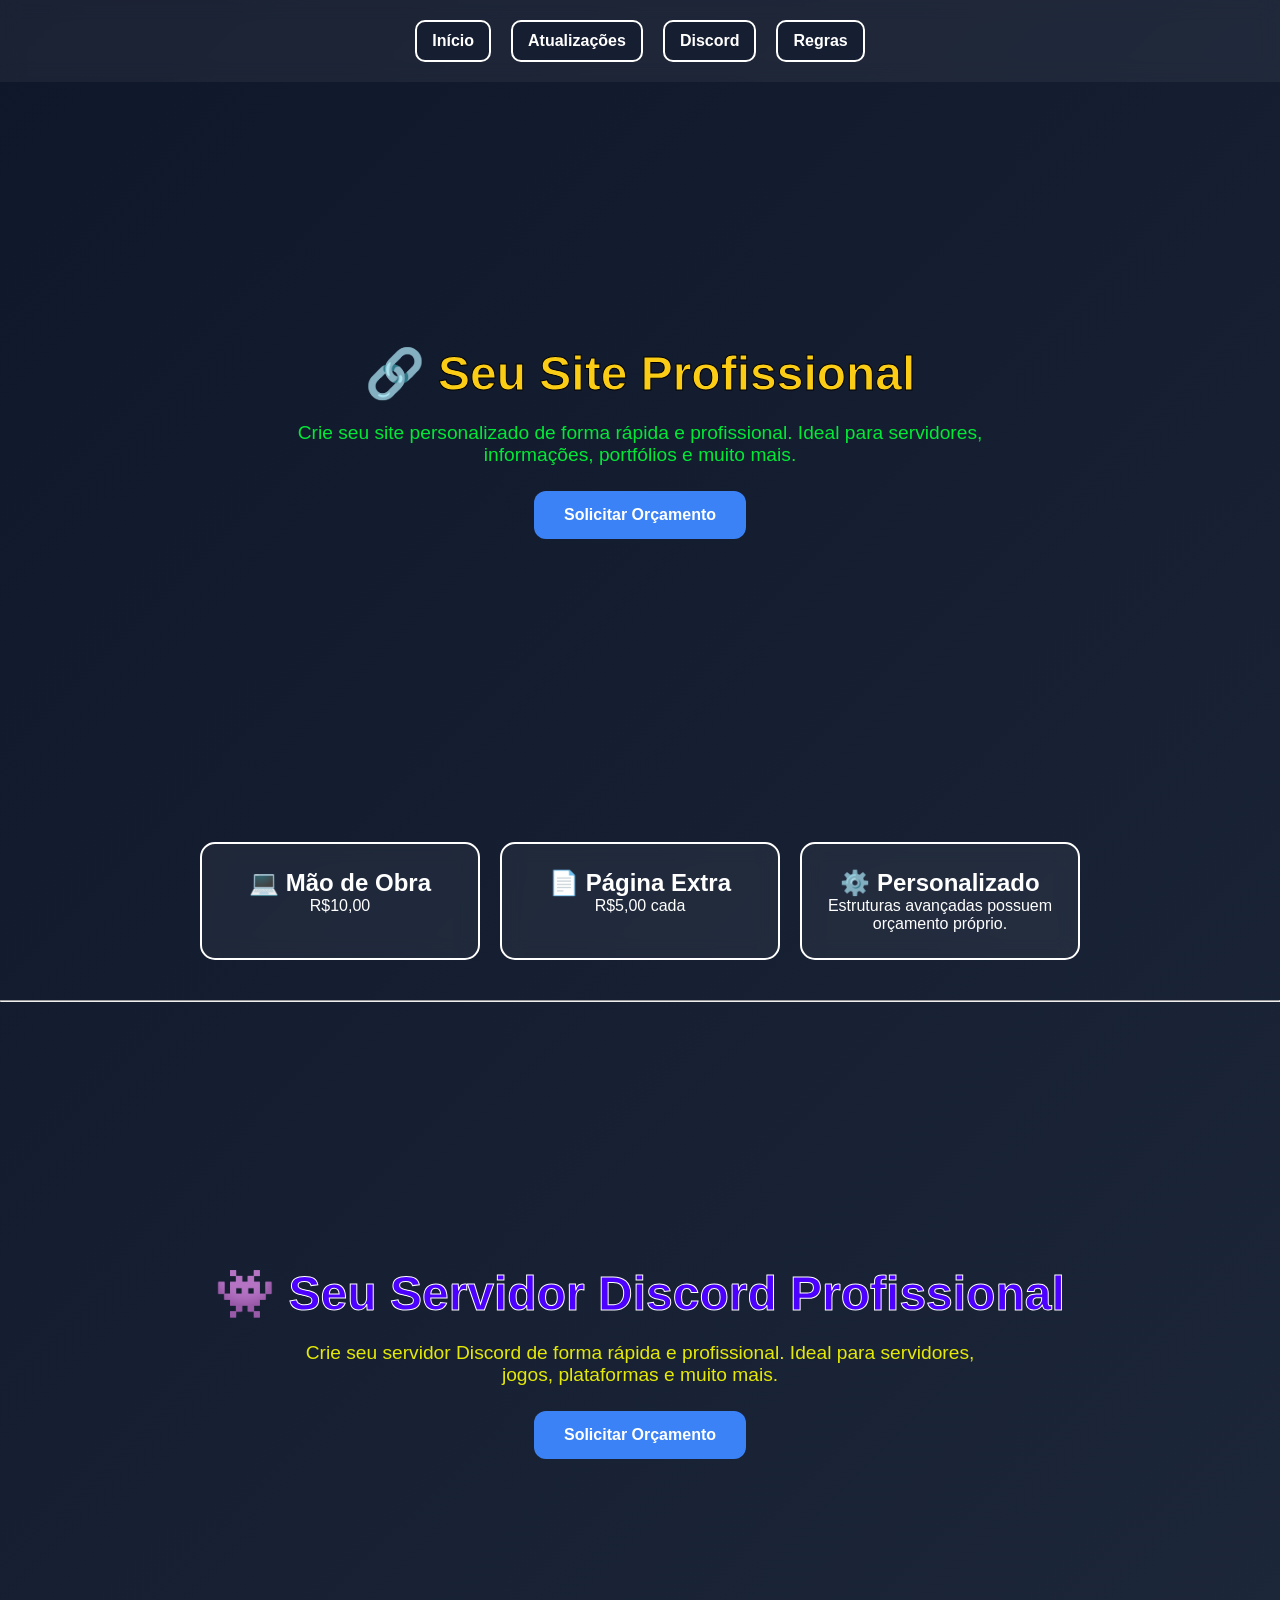
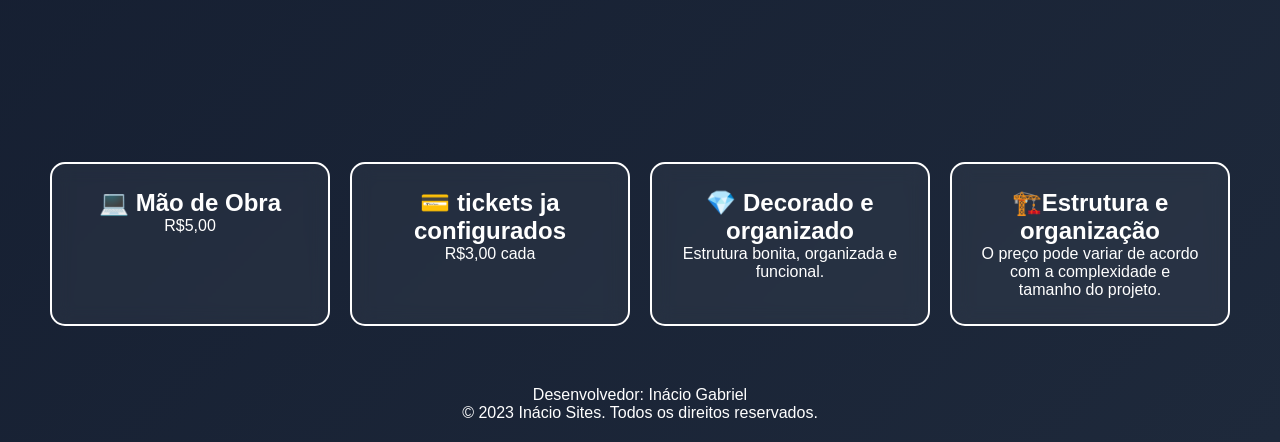
<file: index.html>
<!DOCTYPE html>
<html lang="pt-BR">
<head>
<meta charset="UTF-8">
<meta name="viewport" content="width=device-width, initial-scale=1.0">
<title>Menu</title>
<link rel="stylesheet" href="menu.css">
</head>
<body>

<nav>
<a class="link" href="index.html">Início</a>
<a class="link" href="atualizações.html">Atualizações</a>
<a class="link" href="discord.html">Discord</a>
<a class="link" href="regras.html">Regras</a>
</nav>

<section class="hero">
<h1 class="title1">🔗 Seu Site Profissional</h1>

<p class="descrição1">
Crie seu site personalizado de forma rápida e profissional.
Ideal para servidores, informações, portfólios e muito mais.
</p>

<a class="btn" href="discord.html">Solicitar Orçamento</a>
</section>
<section class="cards">

<div class="card">
<h2>💻 Mão de Obra</h2>
<p>R$10,00</p>
</div>

<div class="card">
<h2>📄 Página Extra</h2>
<p>R$5,00 cada</p>
</div>

<div class="card">
<h2>⚙️ Personalizado</h2>
<p>Estruturas avançadas possuem orçamento próprio.</p>
</div>
</section>
<hr>
<section class="hero">
<h1 class="title2">👾 Seu Servidor Discord Profissional</h1>

<p class="descrição2">
Crie seu servidor Discord de forma rápida e profissional.
Ideal para servidores, jogos, plataformas e muito mais.
</p>

<a class="btn" href="discord.html">Solicitar Orçamento</a>
</section>

<section class="cards">

<div class="card">
<h2>💻 Mão de Obra</h2>
<p>R$5,00</p>
</div>

<div class="card">
<h2>💳 tickets ja configurados</h2>
<p>R$3,00 cada</p>
</div>

<div class="card">
<h2>💎 Decorado e organizado</h2>
<p>Estrutura bonita, organizada e funcional.</p>
</div>

<div class="card">
<h2> 🏗️Estrutura e organização</h2>
<p>O preço pode variar de acordo com a complexidade e tamanho do projeto.</p>
</div>

</section>
<script src='https://cdn.jotfor.ms/agent/embedjs/019a5f05cac97dcebeca01957d6aa2e79525/embed.js'>
</script>
<footer>
</p>Desenvolvedor: Inácio Gabriel</p>
<p>© 2023 Inácio Sites. Todos os direitos reservados.</p>
</footer>

</body>
</html>
</file>
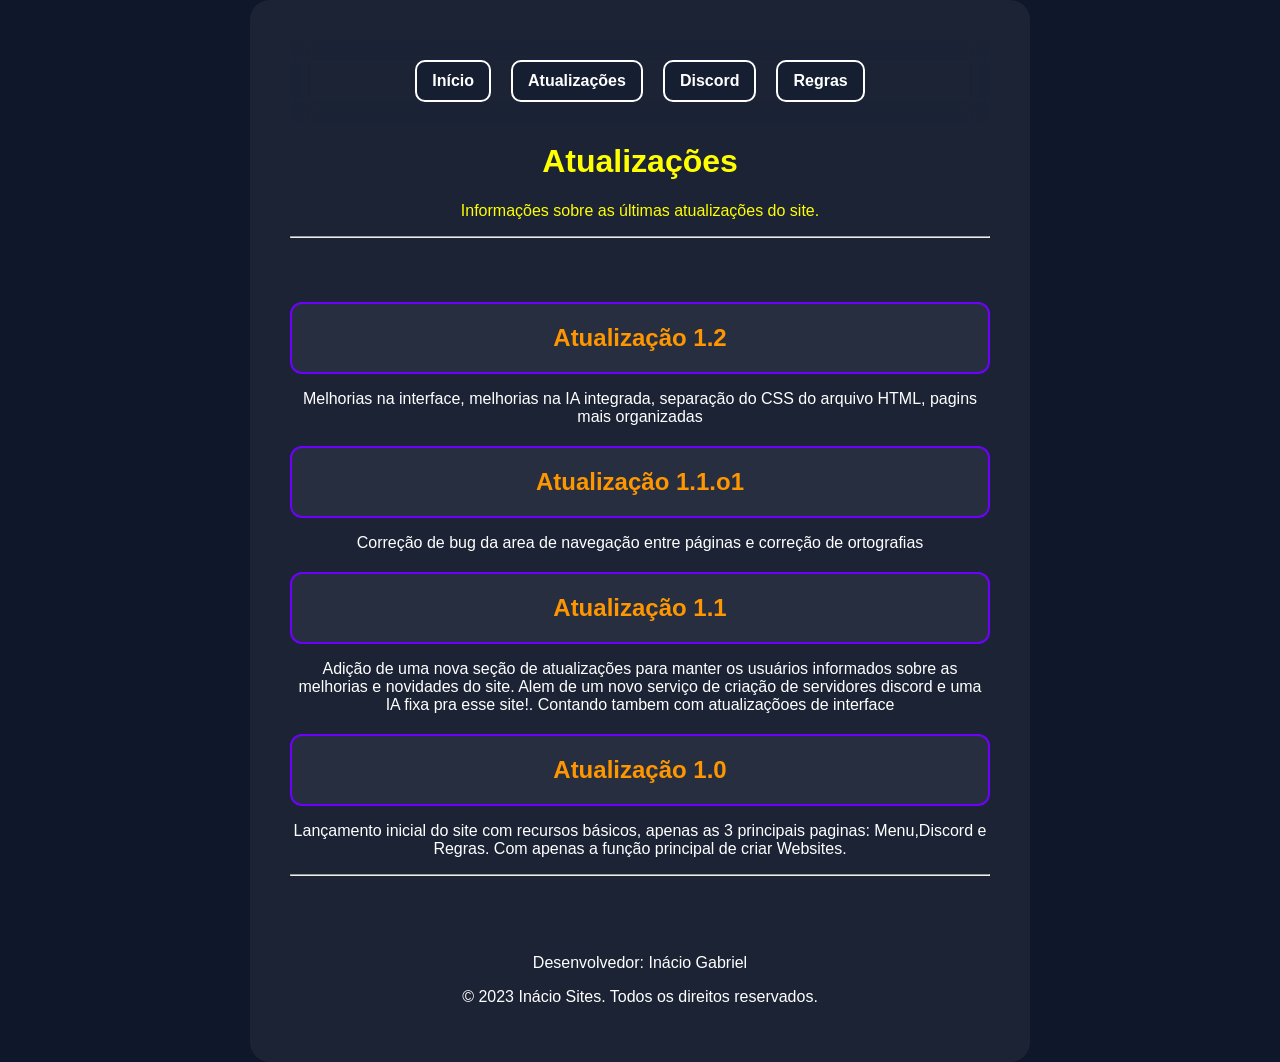
<file: atualizações.html>
<!DOCTYPE html>
<html lang="en">
<head>
    <meta charset="UTF-8">
    <meta name="viewport" content="width=device-width, initial-scale=1.0">
    <link rel="stylesheet" href="atualizacao.css">
    <title>Atualizações</title>
</head>
<body>
    <div class="box">
    <nav>
        <a class="link" href="index.html">Início</a>
        <a class="link" href="atualizações.html">Atualizações</a>
        <a class="link" href="discord.html">Discord</a>
        <a class="link" href="regras.html">Regras</a>
    </nav>
        <h1 class="titulo">Atualizações</h1>
        <p class="descrição">Informações sobre as últimas atualizações do site.</p>
        <hr>
        <br><br>
        <h2 class="card">Atualização 1.2</h2>
        <p>Melhorias na interface, melhorias na IA integrada, separação do CSS do arquivo HTML, pagins mais organizadas</p>
        <h2 class="card">Atualização 1.1.o1</h2>
        <p>Correção de bug da area de navegação entre páginas e correção de ortografias</p>
        <h2 class="card">Atualização 1.1</h2>
        <p>Adição de uma nova seção de atualizações para manter os usuários informados sobre as melhorias e novidades do site. Alem de um novo serviço de criação de servidores discord e uma IA fixa pra esse site!. Contando tambem com atualizaçõoes de interface</p>
        <h2 class="card">Atualização 1.0</h2>
        <p>Lançamento inicial do site com recursos básicos, apenas as 3 principais paginas: Menu,Discord e Regras. Com apenas a função principal de criar Websites.</p>
        <hr>
        <br><br><br>
        <footer>
</p>Desenvolvedor: Inácio Gabriel</p>
<p>© 2023 Inácio Sites. Todos os direitos reservados.</p>
</footer>
    </div>
    <script src='https://cdn.jotfor.ms/agent/embedjs/019a5f05cac97dcebeca01957d6aa2e79525/embed.js'>
</script>
</body>
</html>
</file>
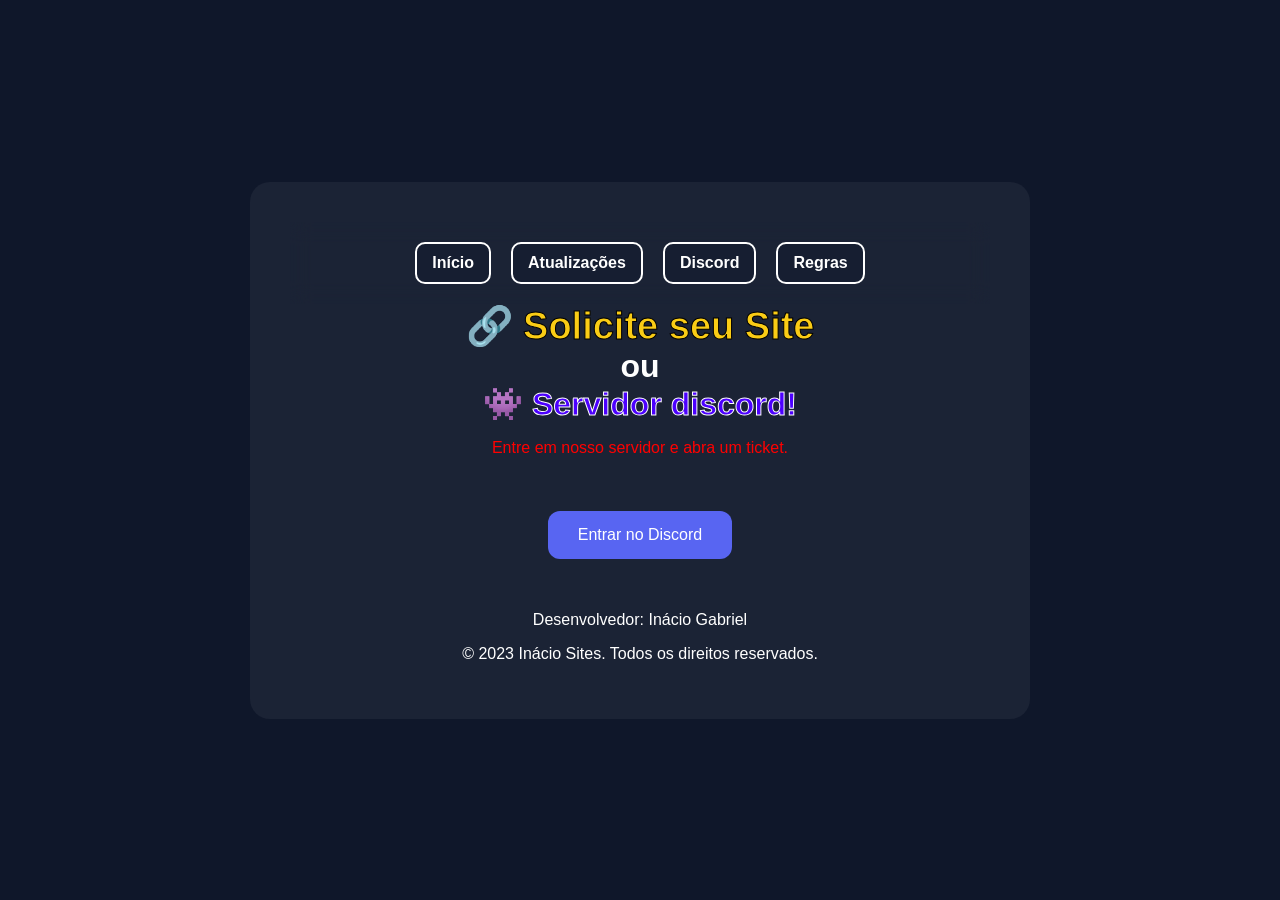
<file: discord.html>
<!DOCTYPE html>
<html lang="pt-BR">
<head>
<meta charset="UTF-8">
<meta name="viewport" content="width=device-width, initial-scale=1.0">
<title>Discord</title>
<link rel="stylesheet" href="discord.css">
</head>
<body>

<div class="box">
    <nav>
        <a class="link" href="index.html">Início</a>
        <a class="link" href="atualizações.html">Atualizações</a>
        <a class="link" href="discord.html">Discord</a>
        <a class="link" href="regras.html">Regras</a>
    </nav>
    <h1 class="titulo">🔗 Solicite seu Site</h1>
    <h1 class="titulo2">ou</h1>
    <h1 class="titulo3"> 👾 Servidor discord!</h1>

<p class="descricao">
Entre em nosso servidor e abra um ticket.
</p>
<br>
<a class="linkdiscord" href="https://discord.gg/2Z5s9m8X" target="_blank">Entrar no Discord</a>
<br><br><br>
<footer>
</p>Desenvolvedor: Inácio Gabriel</p>
<p>© 2023 Inácio Sites. Todos os direitos reservados.</p>
</footer>
</div>
<script src='https://cdn.jotfor.ms/agent/embedjs/019a5f05cac97dcebeca01957d6aa2e79525/embed.js'>
</script>
</body>
</html>
</file>
<file: menu.css>
*{
    margin:0;
    padding:0;
    box-sizing:border-box;
    font-family:Arial, sans-serif;
}

body{
    background:linear-gradient(135deg,#0f172a,#1e293b);
    color:white;
    min-height:100vh;
}

nav{
    display:flex;
    justify-content:center;
    gap:20px;
    padding:20px;
    background:rgba(255,255,255,.05);
    backdrop-filter:blur(10px);
    flex-wrap: wrap;
}

nav a{
    color:white;
    text-decoration:none;
    font-weight:bold;
}

.hero{
    display:flex;
    flex-direction:column;
    justify-content:center;
    align-items:center;
    text-align:center;
    min-height:80vh;
    padding:20px;
}

.hero h1{
    font-size:3rem;
    margin-bottom:20px;
}

.hero p{
    max-width:700px;
    font-size:1.2rem;
    opacity:.9;
}

.btn{
    margin-top:25px;
    padding:15px 30px;
    border:none;
    border-radius:12px;
    background:#3b82f6;
    color:white;
    text-decoration:none;
    font-weight:bold;
    transition:.3s;
}

.btn:hover{
    transform:scale(1.05);
}

.cards{
    display:flex;
    justify-content:center;
    flex-wrap:wrap;
    gap:20px;
    padding:40px;
}

.card{
    background:rgba(255,255,255,.05);
    padding:25px;
    border-radius:15px;
    width:280px;
    text-align:center;
    backdrop-filter:blur(10px);
    border:2px solid white
}

footer{
    text-align:center;
    padding:20px;
}
.link{
        color:white;
        text-decoration:none;
        font-weight:bold;
        padding:10px 15px;
        background:#161e31;
        border-radius:10px;
        border:2px solid white;
        }
.title1{
    color:#facc15;
    -webkit-text-stroke:1px rgb(0, 0, 0);
}
.title2{
    color:#4c00ff;
    -webkit-text-stroke:1px white;
}
.descrição1{
    color:#00ff37;
}
.descrição2{
    color:#fbff00;
}
</file>
<file: atualizacao.css>
body {
            margin: 0;
            font-family: Arial, sans-serif;
            background: #0f172a;
            color: white;
            display: flex;
            justify-content: center;
            align-items: center;
            min-height: 100vh;
            text-align: center;
        }

        .titulo {
            color: yellow;
        }
        .descrição {
            color: yellow
        }
        .box {
            background: rgba(255, 255, 255, .05);
            padding: 40px;
            border-radius: 20px;
            width: 90%;
            max-width: 700px;
        }
        nav{
         display:flex;
         justify-content:center;
        gap:20px;
        padding:20px;
        background:rgba(255,255,2   55,.05);
        backdrop-filter:blur(10px);
        flex-wrap: wrap;
        }
        nav a{
        color:white;
        text-decoration:none;
        font-weight:bold;
        padding:10px 15px;
}
.link{
        color:white;
        text-decoration:none;
        font-weight:bold;
        padding:10px 15px;
        background:#161e31;
        border-radius:10px;
        border:2px solid white;
        color:white;
        }
        .card{
            background:rgba(255,255,255,.05);
            padding:20px;
            margin-bottom:15px;
            border-radius:12px;
            color:#fe9600;
            border: 2px solid rgb(111, 0, 255);
        }
        footer {
           text-align: center;
        }
</file>
<file: discord.css>
body{
    margin:0;
    font-family:Arial,sans-serif;
    background:#0f172a;
    color:white;
    display:flex;
    justify-content:center;
    align-items:center;
    min-height:100vh;
    text-align:center;
}
.titulo{
    color:#facc15;
    margin: 0px;
    -webkit-text-stroke: 1px rgb(0, 0, 0);
    font-size: 38px;
    text-align: center;
}
.titulo2{
    color:rgb(255, 255, 255);
    margin: 0px;
    text-align: center;
}
.titulo3{
    color:#4c00ff;
    margin: 0px;
    -webkit-text-stroke: 1px white;
    text-align: center;
}
.descricao{
    color:red;
}
.box{
    background:rgba(255,255,255,.05);
    padding:40px;
    border-radius:20px;
    width:90%;
    max-width:700px;
}

.linkdiscord{
    display:inline-block;
    margin-top:20px;
    padding:15px 30px;
    background:#5865F2;
    color:white;
    text-decoration:none;
    border-radius:12px;
}
nav{
         display:flex;
         justify-content:center;
        gap:20px;
        padding:20px;
        background:rgba(255,255,2   55,.05);
        backdrop-filter:blur(10px);
        flex-wrap: wrap;
        }
        .link{
        color:white;
        text-decoration:none;
        font-weight:bold;
        padding:10px 15px;
        background:#161e31;
        border-radius:10px;
        border:2px solid white;
        }
        footer {
           text-align: center;
        }
</file>
